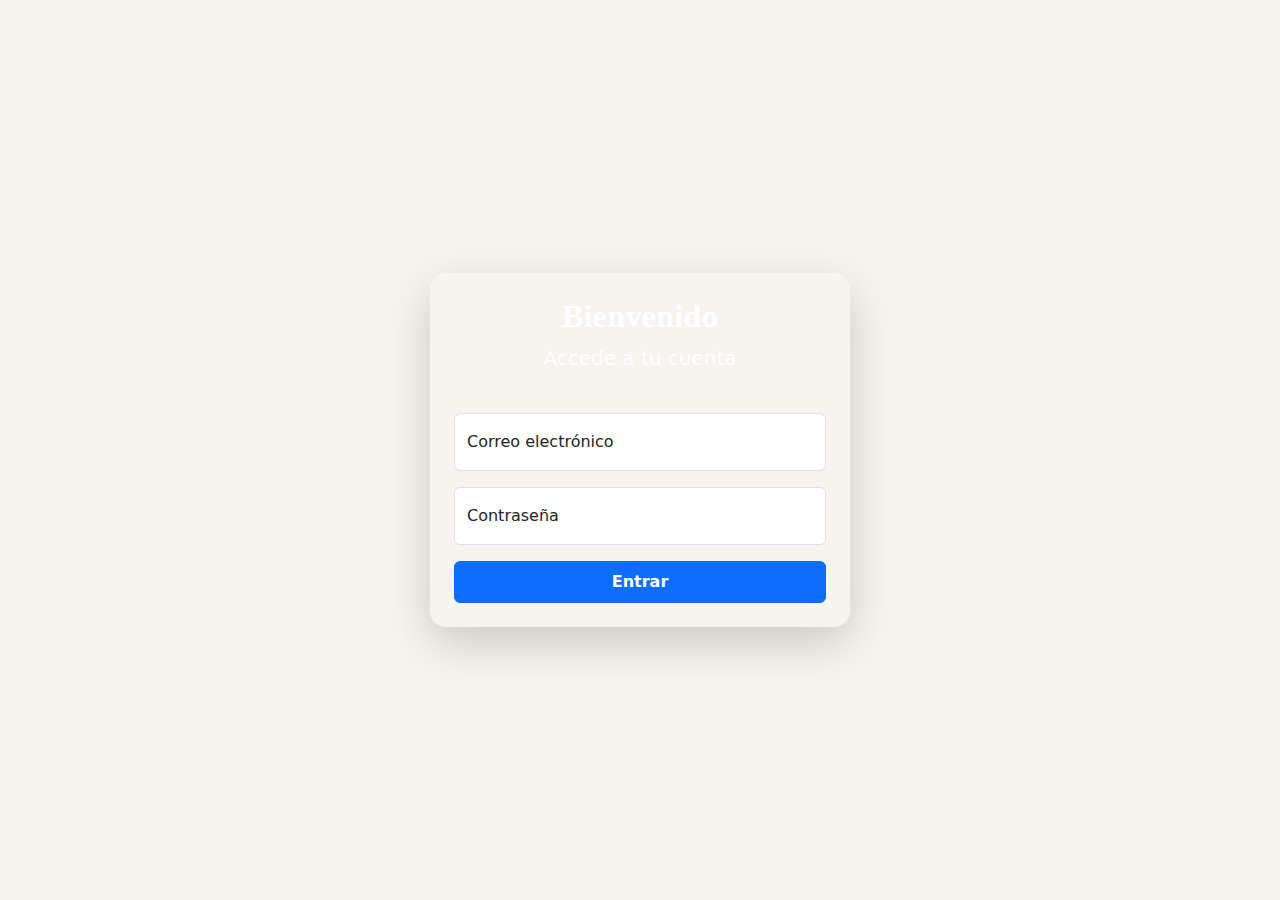
<file: index.html>
<!DOCTYPE html>
<html lang="es">

<head>
    <meta charset="UTF-8" />
    <title>Verso Café</title>
    <meta name="viewport" content="width=device-width, initial-scale=1" />

    <link href="https://cdn.jsdelivr.net/npm/bootstrap@5.3.2/dist/css/bootstrap.min.css" rel="stylesheet" />
    <link rel="icon" href="./assets/icons/Favicon.png">
    <link rel="stylesheet" href="css/themes.css" />
    <link rel="stylesheet" href="css/styles.css" />
</head>

<body>

    <nav class="navbar navbar-expand-lg navbar-light bg-body border-bottom">
        <div class="container">
            <a class="navbar-brand fw-bold" href="#">Verso Café</a>

            <button class="navbar-toggler" type="button" data-bs-toggle="collapse" data-bs-target="#mainNav">
                <span class="navbar-toggler-icon"></span>
            </button>

            <div class="collapse navbar-collapse" id="mainNav">
                <ul class="navbar-nav ms-auto gap-2 align-items-lg-center">
                    <li class="nav-item">
                        <a class="nav-link" href="favorites.html">Favoritos</a>
                    </li>
                    <li class="nav-item">
                        <a class="nav-link" href="cart.html">
                            Carrito
                            <span class="badge bg-secondary ms-1" id="cart-count">0</span>
                        </a>
                    </li>
                    <li class="nav-item">
                        <a class="btn btn-outline-primary" href="login.html">
                            Login
                        </a>
                    </li>
                    <li class="nav-item">
                        <button id="theme-toggle" class="btn btn-outline-secondary">
                            Dark / Light
                        </button>
                    </li>
                </ul>
            </div>
        </div>
    </nav>

    <header class="hero py-5 text-center">
        <div class="container">
            <h1 class="fw-bold mb-3">
                Un espacio para leer, café y descubrir libros
            </h1>
            <p class="text-muted mb-0">
                Guarda tus favoritos y realiza tu compra
            </p>
        </div>
    </header>

    <section class="container my-4">

        <ul class="nav nav-tabs mb-3" id="product-tabs">
            <li class="nav-item">
                <button class="nav-link active" data-tab="all">
                    Todos
                </button>
            </li>
            <li class="nav-item">
                <button class="nav-link" data-tab="cafes">
                    Cafés
                </button>
            </li>
            <li class="nav-item">
                <button class="nav-link" data-tab="books">
                    Libros
                </button>
            </li>
        </ul>

        <div class="row align-items-center mb-4">
            <div class="col-md-4 ms-auto">
                <select id="sort-select" class="form-select">
                    <option value="popular">Más populares</option>
                    <option value="price-asc">Precio: menor a mayor</option>
                    <option value="price-desc">Precio: mayor a menor</option>
                </select>
            </div>
        </div>

        <div id="products-grid" class="row row-cols-1 row-cols-sm-2 row-cols-md-3 g-4">
        </div>

    </section>

    <footer class="border-top py-4 mt-5">
        <div class="container text-center text-muted small">
            © 2026 Verso Cafe
        </div>
    </footer>

    <script src="https://cdn.jsdelivr.net/npm/bootstrap@5.3.2/dist/js/bootstrap.bundle.min.js"></script>
    <script type="module" src="./js/seed.js"></script>
    <script type="module" src="./js/app.js"></script>

</body>

</html>
</file>
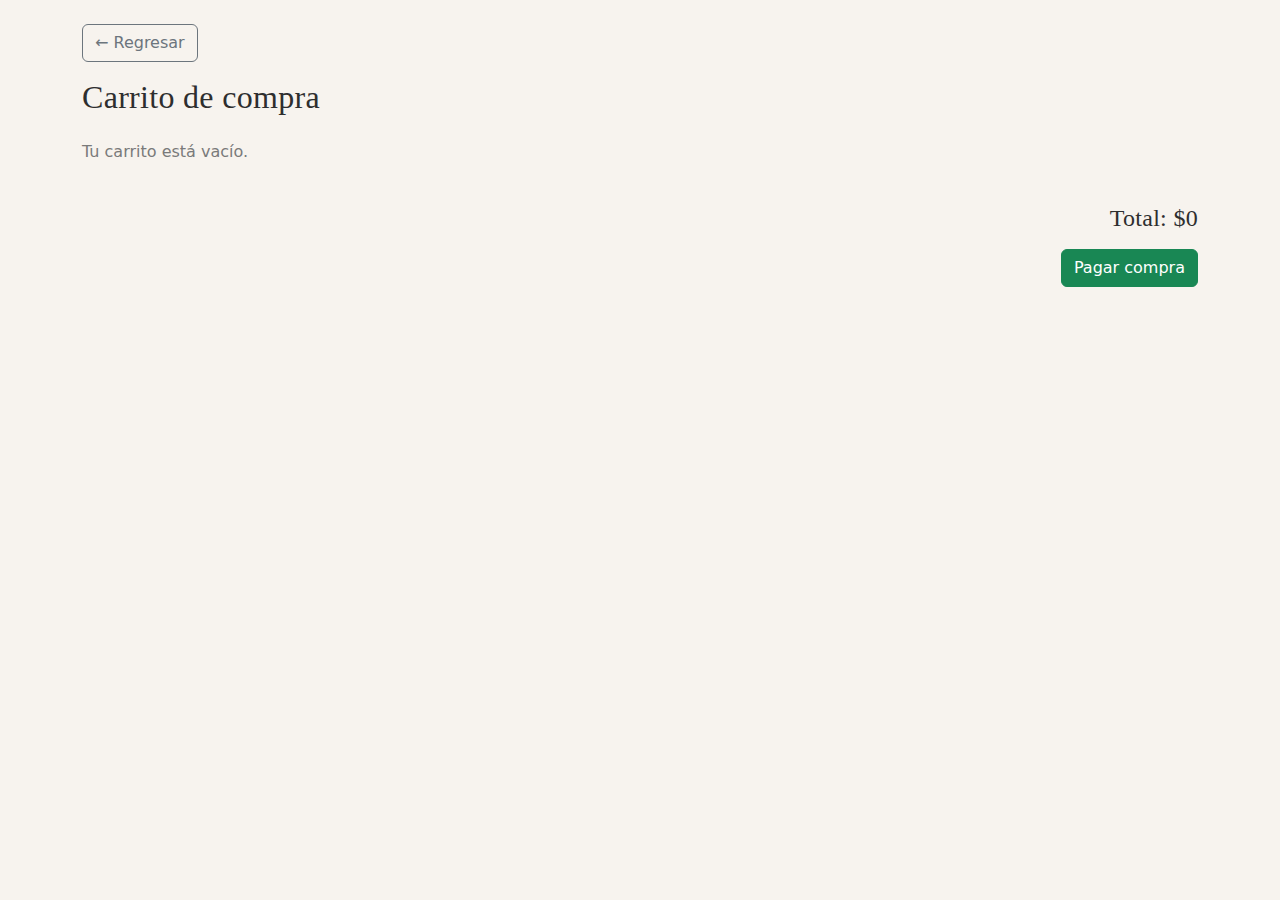
<file: cart.html>
<!DOCTYPE html>
<html lang="es">

<head>
    <meta charset="UTF-8" />
    <title>Carrito | Verso Café</title>

    <link href="https://cdn.jsdelivr.net/npm/bootstrap@5.3.2/dist/css/bootstrap.min.css" rel="stylesheet">
    <link rel="stylesheet" href="css/themes.css">
    <link rel="stylesheet" href="css/styles.css">
    <link rel="icon" href="./assets/icons/Favicon.png">
</head>

<body>
    <div class="container mt-4">

        <a href="index.html" class="btn btn-outline-secondary mb-3">
            ← Regresar
        </a>

        <h2 class="mb-4">Carrito de compra</h2>

        <div id="cart-list" class="row g-3"></div>

        <div class="mt-4 text-end">
            <h4>Total: $<span id="cart-total">0</span></h4>
        </div>

        <div class="mt-3 text-end">
            <button id="pay-btn" class="btn btn-success">
                Pagar compra
            </button>
        </div>

    </div>

    <script type="module" src="./js/cart-page.js"></script>
</body>

</html>
</file>
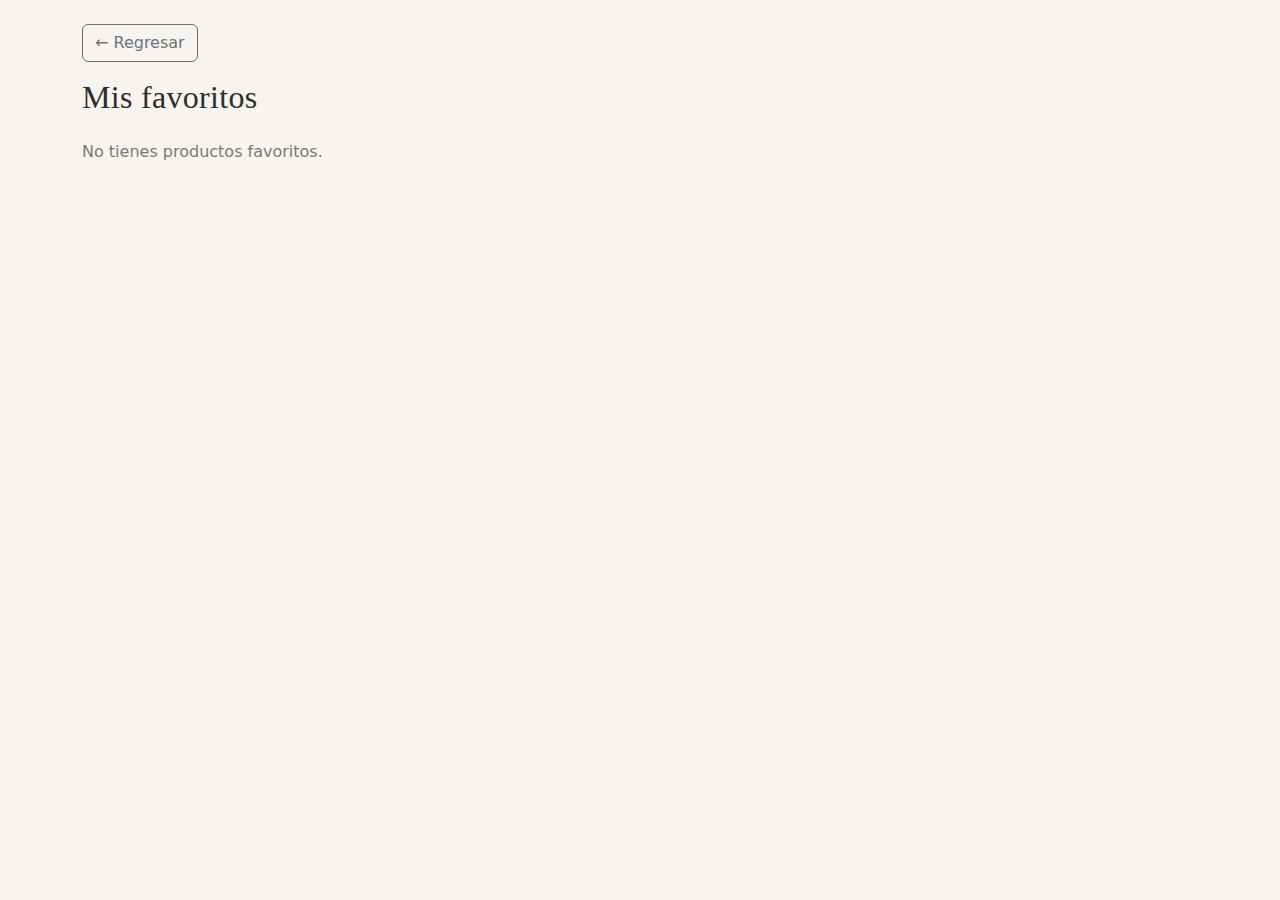
<file: favorites.html>
<!DOCTYPE html>
<html lang="es">

<head>
    <meta charset="UTF-8">
    <title>Login | Verso Café</title>

    <link href="https://cdn.jsdelivr.net/npm/bootstrap@5.3.2/dist/css/bootstrap.min.css" rel="stylesheet">
    <link rel="icon" href="./assets/icons/Favicon.png">
    <link rel="stylesheet" href="css/themes.css" />
    <link rel="stylesheet" href="css/styles.css">
</head>

<body>
    <div class="container mt-4">

        <a href="index.html" class="btn btn-outline-secondary mb-3">
            ← Regresar
        </a>

        <h2 class="mb-4">Mis favoritos</h2>
        <div id="favorites-list" class="row g-4"></div>
    </div>

    <script type="module" src="./js/favorites-page.js"></script>
    <script type="module">
        import { initTheme } from "./js/theme.js";
        initTheme();
    </script>

</body>

</html>
</file>
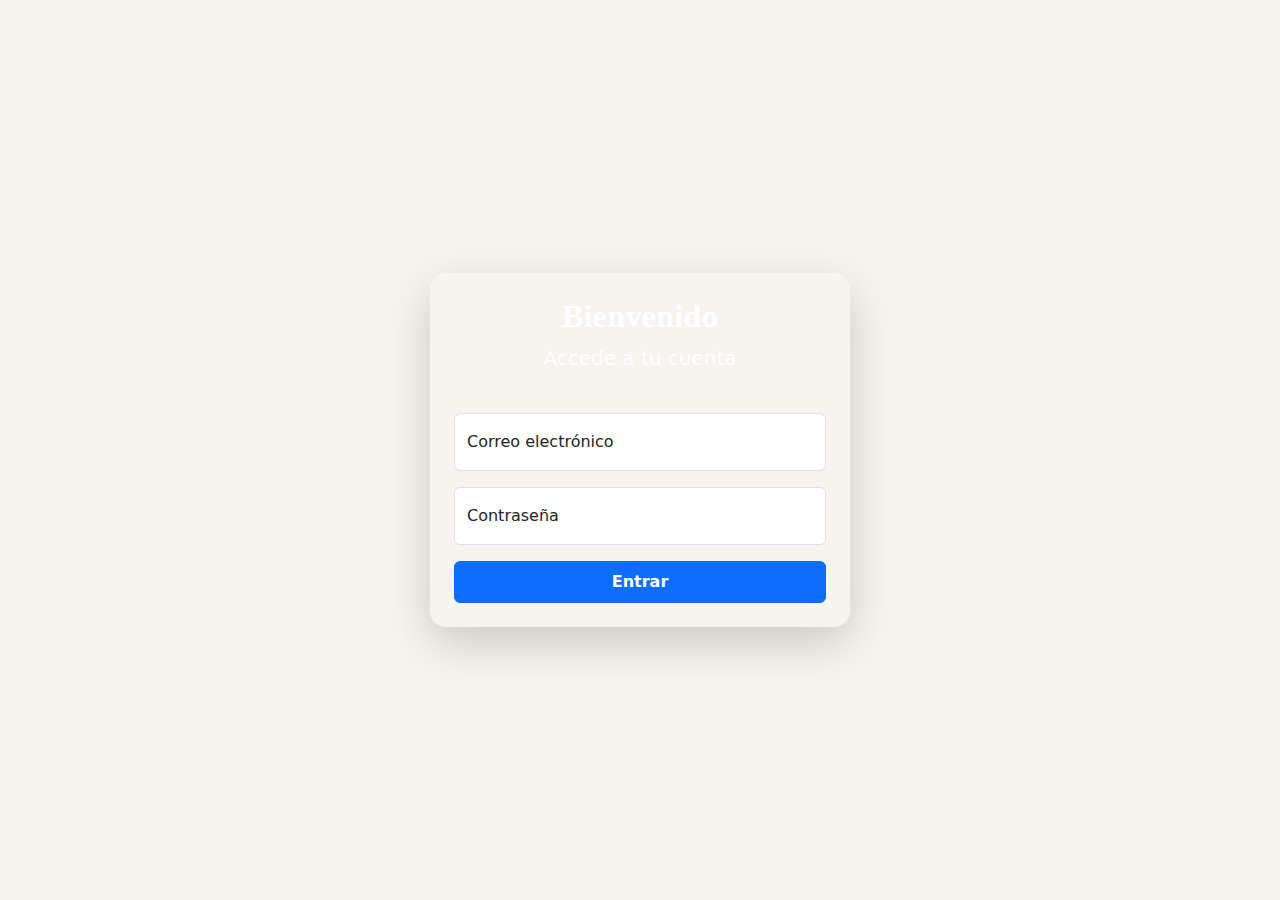
<file: login.html>
<!DOCTYPE html>
<html lang="es">

<head>
    <meta charset="UTF-8">
    <title>Login | Verso Café</title>

    <link href="https://cdn.jsdelivr.net/npm/bootstrap@5.3.2/dist/css/bootstrap.min.css" rel="stylesheet">
    <link rel="icon" href="./assets/icons/Favicon.png">
    <link rel="stylesheet" href="css/styles.css">
</head>

<body>

    <div class="d-flex align-items-center justify-content-center vh-100 login-bg">
        <form id="login-form" class="card shadow-lg p-4 border-0" style="max-width: 420px; width: 100%;">

            <div class="text-center mb-4">
                <h2 class="fw-bold mb-2 text-white">Bienvenido</h2>
                <p class="fs-5 text-white">Accede a tu cuenta</p>
            </div>

            <div class="form-floating mb-3">
                <input type="email" id="email" class="form-control" placeholder="name@example.com" required />
                <label for="email">Correo electrónico</label>
            </div>

            <div class="form-floating mb-3">
                <input type="password" id="password" class="form-control" placeholder="Contraseña" required />
                <label for="password">Contraseña</label>
            </div>

            <button type="submit" class="btn btn-primary w-100 py-2 fw-semibold">
                Entrar
            </button>

            <p id="login-error" class="text-danger small text-center mt-3 d-none"></p>
        </form>
    </div>

</body>

</html>

<script type="module">
    import { login } from "./js/auth.js";

    const form = document.getElementById("login-form");
    const errorText = document.getElementById("login-error");

    form.addEventListener("submit", async e => {
        e.preventDefault();

        try {
            const email = document.getElementById("email").value;
            const password = document.getElementById("password").value;

            await login(email, password);
            window.location.href = "index.html";
        } catch (err) {
            errorText.textContent = err.message;
            errorText.classList.remove("d-none");
        }
    });
</script>
</file>
<file: css/themes.css>
:root {
    --bg-color: #f8f9fa;
    --text-color: #212529;
    --card-bg: #ffffff;
    --accent: #6f4e37;
}

[data-theme="dark"] {
    --bg-color: #121212;
    --text-color: #eaeaea;
    --card-bg: #1f1f1f;
    --accent: #c49a6c;
}

body[data-theme="light"] {
    --brand-bg: #f7f3ee;
    --brand-surface: #ffffff;
    --brand-text: #2e2e2e;
    --brand-muted: #7a7a7a;
}

body[data-theme="dark"] {
    --brand-bg: #121212;
    --brand-surface: #1e1e1e;
    --brand-text: #eaeaea;
    --brand-muted: #aaaaaa;

    --shadow-soft: 0 6px 20px rgba(0, 0, 0, 0.4);
}
</file>
<file: css/styles.css>
body {
    background-color: var(--bg-color);
    color: var(--text-color);
}

.hero {
    background-color: rgba(111, 78, 55, 0.08);
}

.navbar-brand {
    color: var(--accent);
}

.card {
    background-color: var(--card-bg);
    border: 1px solid rgba(0, 0, 0, 0.08);
}

.card-title {
    font-weight: 600;
}

.price {
    color: var(--accent);
    font-weight: 600;
}

button.nav-link {
    cursor: pointer;
}

:root {
    --brand-bg: #f7f3ee;
    --brand-surface: #ffffff;
    --brand-primary: #6f4e37;
    --brand-accent: #3a5a40;
    --brand-text: #2e2e2e;
    --brand-muted: #7a7a7a;

    --radius: 1rem;
    --shadow-soft: 0 6px 20px rgba(0, 0, 0, 0.06);
}

body {
    background-color: var(--brand-bg);
    color: var(--brand-text);
    font-family: "Inter", system-ui, sans-serif;
}

h1,
h2,
h3,
h4,
.navbar-brand {
    font-family: "Playfair Display", serif;
    letter-spacing: 0.3px;
}

.navbar {
    background-color: var(--brand-surface);
    box-shadow: var(--shadow-soft);
}

.navbar-brand {
    color: var(--brand-primary);
}

.nav-link {
    color: var(--brand-muted);
}

.nav-link.active {
    color: var(--brand-primary);
    font-weight: 500;
}

.nav-tabs .nav-link {
    border: none;
    color: var(--brand-muted);
}

.nav-tabs .nav-link.active {
    color: var(--brand-primary);
    border-bottom: 2px solid var(--brand-primary);
}

.card {
    border: none;
    border-radius: var(--radius);
    box-shadow: var(--shadow-soft);
    transition: transform 0.25s ease, box-shadow 0.25s ease;
}

.card:hover {
    transform: translateY(-4px);
    box-shadow: 0 12px 28px rgba(0, 0, 0, 0.08);
}

.card-img-top {
    border-top-left-radius: var(--radius);
    border-top-right-radius: var(--radius);
    height: 220px;
    object-fit: cover;
}

.card-title {
    font-size: 1.05rem;
}

.price {
    font-weight: 600;
    color: var(--brand-primary);
}

.btn-outline-primary {
    border-color: var(--brand-primary);
    color: var(--brand-primary);
}

.btn-outline-primary:hover {
    background-color: var(--brand-primary);
    color: #fff;
}

.btn-outline-danger {
    border-radius: 999px;
}

.text-muted {
    color: var(--brand-muted) !important;
}
</file>
